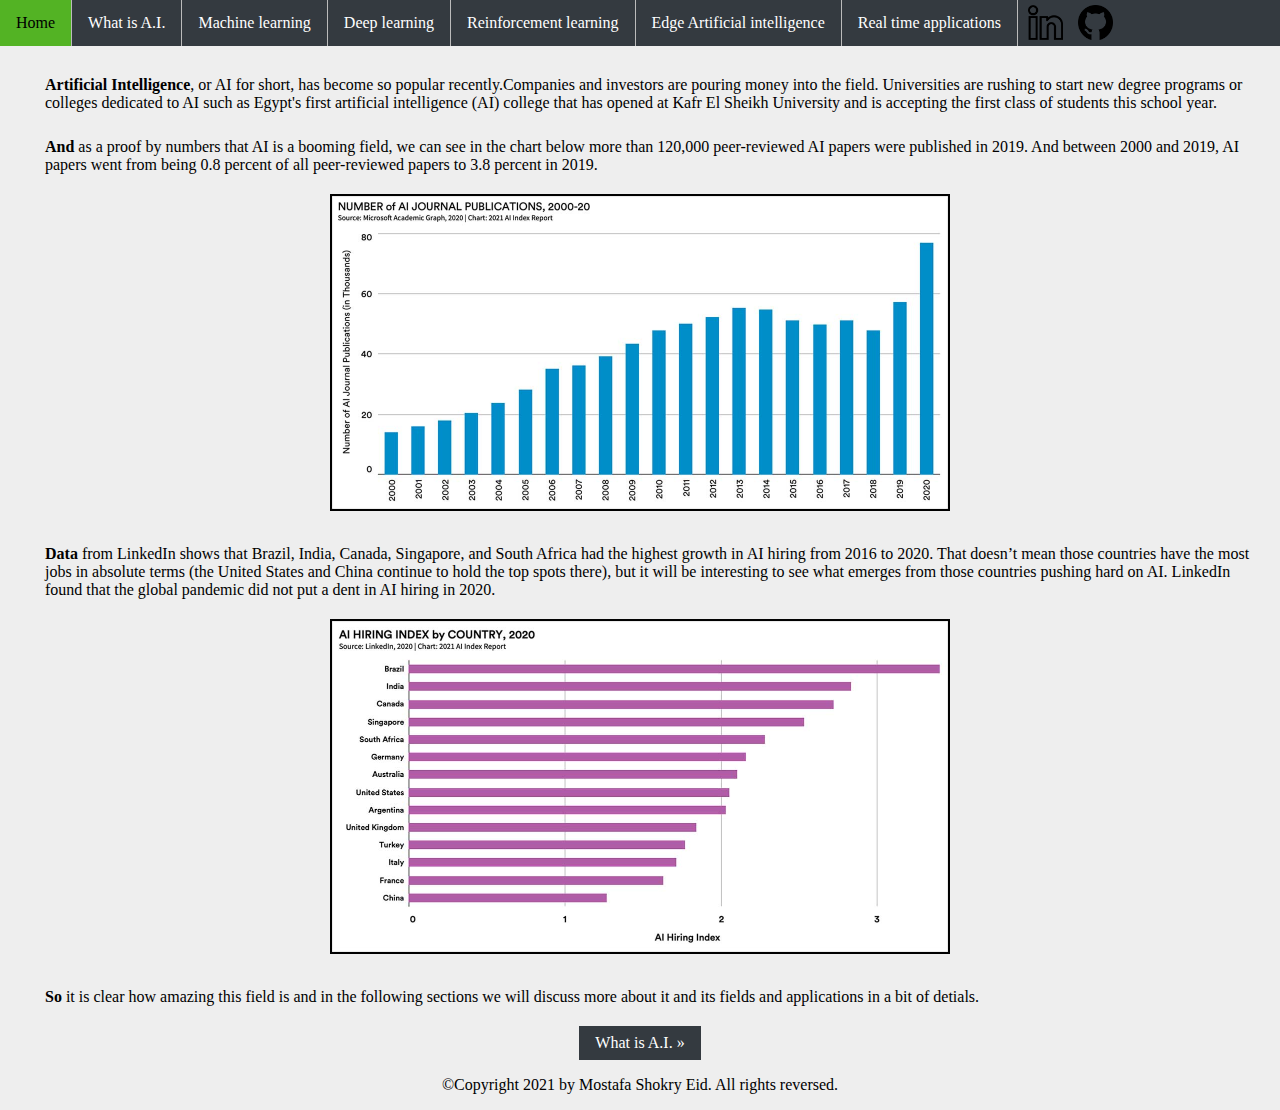
<file: index.html>
<!DOCTYPE html>
<html>
    <head>
        <title>ECE001 Project(Mostafa Shokry)</title>
        <link rel="stylesheet" href="main.css">
    </head>
    <body>
        <nav class="navBar">
            <ul>
                <li><a class = "nav-el active" href="">Home</a></li>
                <li><a class = "nav-el" href="Pages/WhatIsAI.html">What is A.I.</a></li>
                <li><a class = "nav-el" href="Pages/MachineLearning.html">Machine learning</a></li>
                <li><a class = "nav-el" href="Pages/DeepLearning.html">Deep learning</a></li>
                <li><a class = "nav-el" href="Pages/ReinforcementLearning.html">Reinforcement learning</a></li>
                <li><a class = "nav-el" href="Pages/EdgeAI.html">Edge Artificial intelligence</a></li>
                <li><a class = "nav-el" href="Pages/RealTimeApps.html">Real time applications</a></li>
                <li><a target="_blank" href="https://www.linkedin.com/in/mostafa-shokry-eid"><img src="Logos/linkedin.png"></a></li>
                <li><a target="_blank" href="https://github.com/MustafaShokry?tab=repositories"><img src="Logos/github.png"></a></li>
            </ul>
        </nav>
        <main>
           <div class="container">
                <p class="Spec"> 
                    <b>Artificial Intelligence</b>, or AI for short, has become so popular recently.Companies and investors are pouring money into the field. Universities are rushing to start new degree programs or colleges dedicated to AI such as Egypt's first artificial intelligence (AI) college that has opened at Kafr El Sheikh University and is accepting the first class of students this school year.   
                </P> 
                <p class="Spec">  
                    <b>And</b> as a proof by numbers that AI is a booming field, we can see in the chart below more than 120,000 peer-reviewed AI papers were published in 2019. And between 2000 and 2019, AI papers went from being 0.8 percent of all peer-reviewed papers to 3.8 percent in 2019. 
                </p>
            </div>
            <img width="620" src="Images/journalChart.jpeg" >
            <div class="container">
                <p class="Spec">
                    <b>Data</b> from LinkedIn shows that Brazil, India, Canada, Singapore, and South Africa had the highest growth in AI hiring from 2016 to 2020. That doesn’t mean those countries have the most jobs in absolute terms (the United States and China continue to hold the top spots there), but it will be interesting to see what emerges from those countries pushing hard on AI. LinkedIn found that the global pandemic did not put a dent in AI hiring in 2020.
                </p>
            </div>
            <img width="620" src="Images/hiringChart.jpeg" >
            <div class="container">
                <p class="Spec">
                    <b>So</b> it is clear how amazing this field is and in the following sections we will discuss more about it and its fields and applications in a bit of detials.
                </p>
            </div>
            <a class="nav-btns" href="Pages/WhatIsAI.html">What is A.I. &raquo;</a> 
        </main>
        <footer>
            <p>©Copyright 2021 by Mostafa Shokry Eid. All rights reversed.</p>
        </footer>
    </body>
</html>
</file>
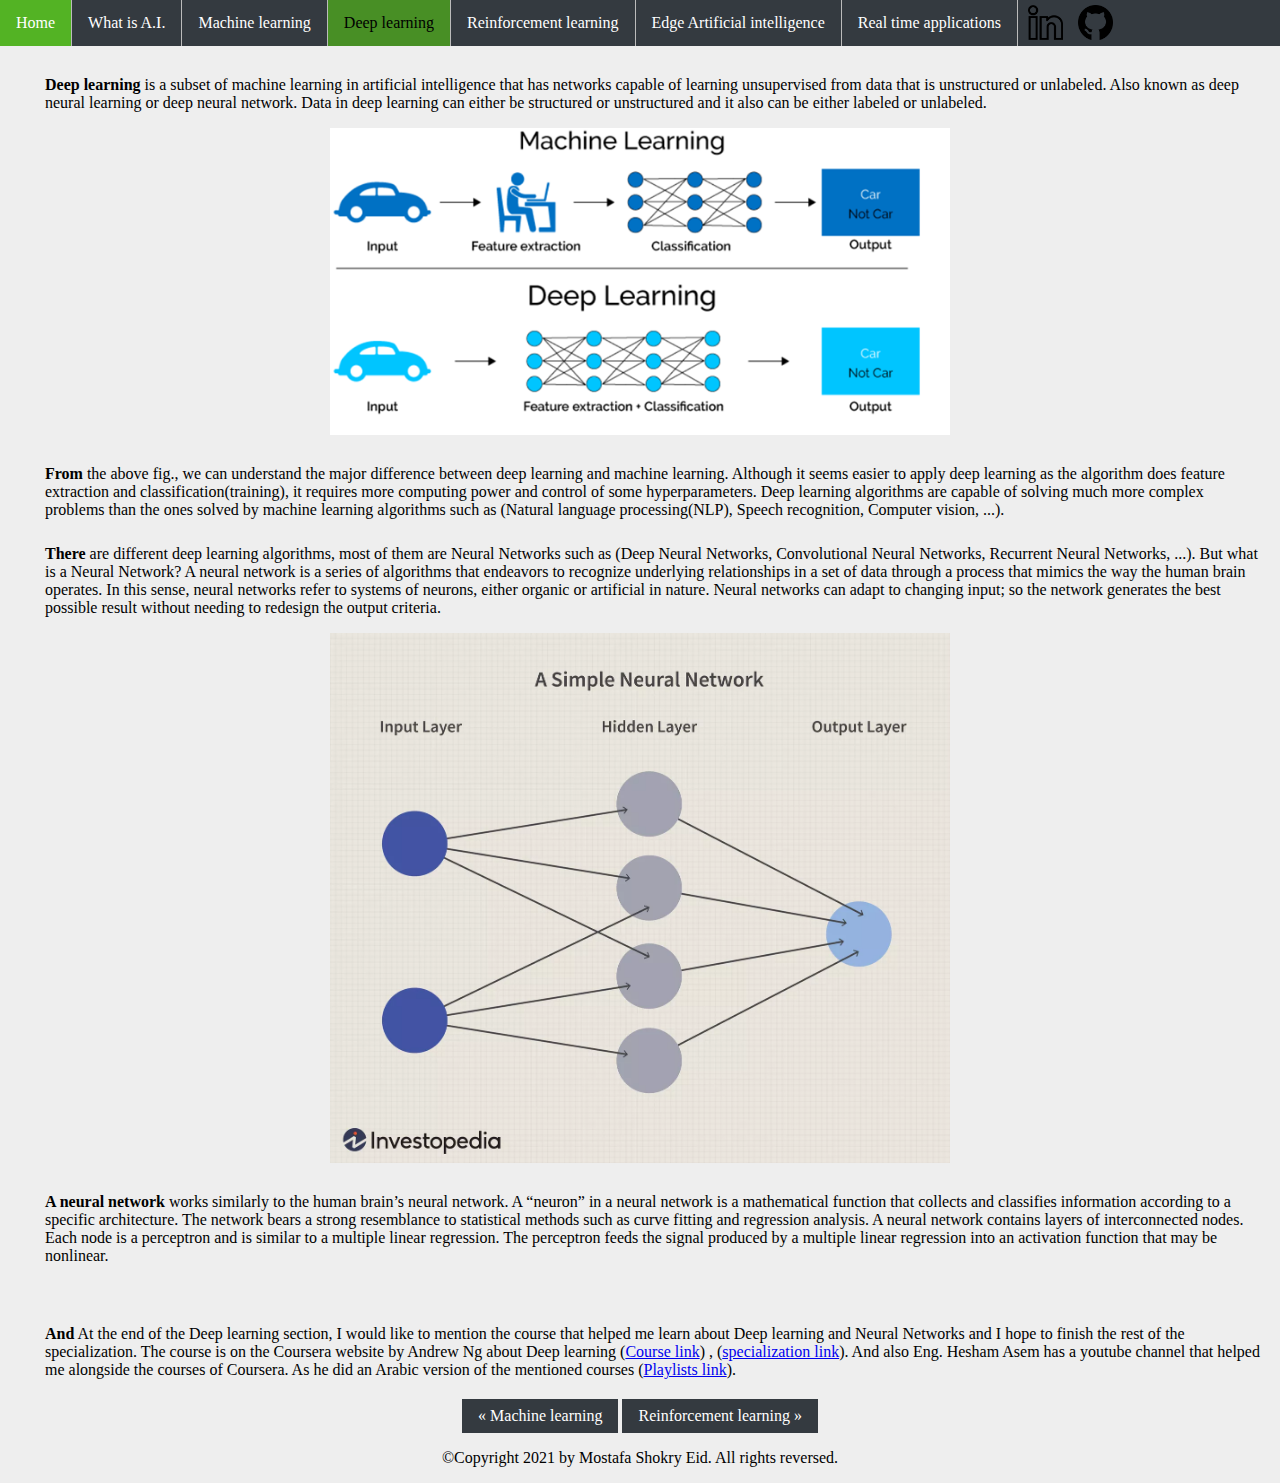
<file: Pages/DeepLearning.html>
<!DOCTYPE html>
<html>
    <head>
        <title>ECE001 Project(Mostafa Shokry)</title>
        <link rel="stylesheet" href="../main.css">
    </head>

    <body>
        <nav class="navBar">
            <ul>
                <li><a class = "nav-el " href="../index.html">Home</a></li>
                <li><a class = "nav-el " href="WhatIsAI.html">What is A.I.</a></li>
                <li><a class = "nav-el " href="MachineLearning.html">Machine learning</a></li>
                <li><a class = "nav-el active" href="">Deep learning</a></li>
                <li><a class = "nav-el" href="ReinforcementLearning.html">Reinforcement learning</a></li>
                <li><a class = "nav-el" href="EdgeAI.html">Edge Artificial intelligence</a></li>
                <li><a class = "nav-el" href="RealTimeApps.html">Real time applications</a></li>
                 <li><a target="_blank" href="https://www.linkedin.com/in/mostafa-shokry-eid"><img src="../Logos/linkedin.png"></a></li>
                <li><a target="_blank" href="https://github.com/MustafaShokry?tab=repositories"><img src="../Logos/github.png"></a></li>
            </ul>
        </nav>
        <main>
            <div class="container">
                <p class="Spec">
                    <b>Deep learning</b> is a subset of machine learning in artificial intelligence that has networks capable of learning unsupervised from data that is unstructured or unlabeled. Also known as deep neural learning or deep neural network.
                    Data in deep learning can either be structured or unstructured and it also can be either labeled or unlabeled.
                </p>
                <img width="620" src="../Images/MachineLearningClear.png" >
                <p class="Spec">
                    <b>From</b> the above fig., we can understand the major difference between deep learning and machine learning. Although it seems easier to apply deep learning as the algorithm does feature extraction and classification(training), it requires more computing power and control of some hyperparameters. Deep learning algorithms are capable of solving much more complex problems than the ones solved by machine learning algorithms such as (Natural language processing(NLP), Speech recognition, Computer vision, ...). 
                </P>
                <p class="Spec">
                    <b>There</b> are different deep learning algorithms, most of them are Neural Networks such as (Deep Neural Networks, Convolutional Neural Networks, Recurrent Neural Networks, ...).
                    But what is a Neural Network? A neural network is a series of algorithms that endeavors to recognize underlying relationships in a set of data through a process that mimics the way the human brain operates. In this sense, neural networks refer to systems of neurons, either organic or artificial in nature. Neural networks can adapt to changing input; so the network generates the best possible result without needing to redesign the output criteria.

                </p>
                <img width="620" src="../Images/NN.webp">
                <p class="Spec">
                    <b>A neural network</b> works similarly to the human brain’s neural network. A “neuron” in a neural network is a mathematical function that collects and classifies information according to a specific architecture. The network bears a strong resemblance to statistical methods such as curve fitting and regression analysis. 
                    A neural network contains layers of interconnected nodes. Each node is a perceptron and is similar to a multiple linear regression. The perceptron feeds the signal produced by a multiple linear regression into an activation function that may be nonlinear. 
                </P>
                <br>
                <p class="Spec">
                    <b>And</b> At the end of the Deep learning section, I would like to mention the course that helped me learn about Deep learning and Neural Networks and I hope to finish the rest of the specialization. The course is on the Coursera website by Andrew Ng about Deep learning
                    (<a target="_blank" href="https://www.coursera.org/learn/neural-networks-deep-learning" >Course link</a>) , (<a target="_blank" href="https://www.coursera.org/specializations/deep-learning" >specialization link</a>). 
                    And also Eng. Hesham Asem has a youtube channel that helped me alongside the courses of Coursera. As he did an Arabic version of the mentioned courses (<a target="_blank" href="https://www.youtube.com/c/HeshamAsem/playlists" >Playlists link</a>).
                </p>
            </div>
            <a href="MachineLearning.html" class="nav-btns">&laquo; Machine learning</a>
            <a href="ReinforcementLearning.html" class="nav-btns">Reinforcement learning &raquo;</a>   
        </main>
        <footer>
            <p>©Copyright 2021 by Mostafa Shokry Eid. All rights reversed.</p>
        </footer>
    </body>
</html>
</file>
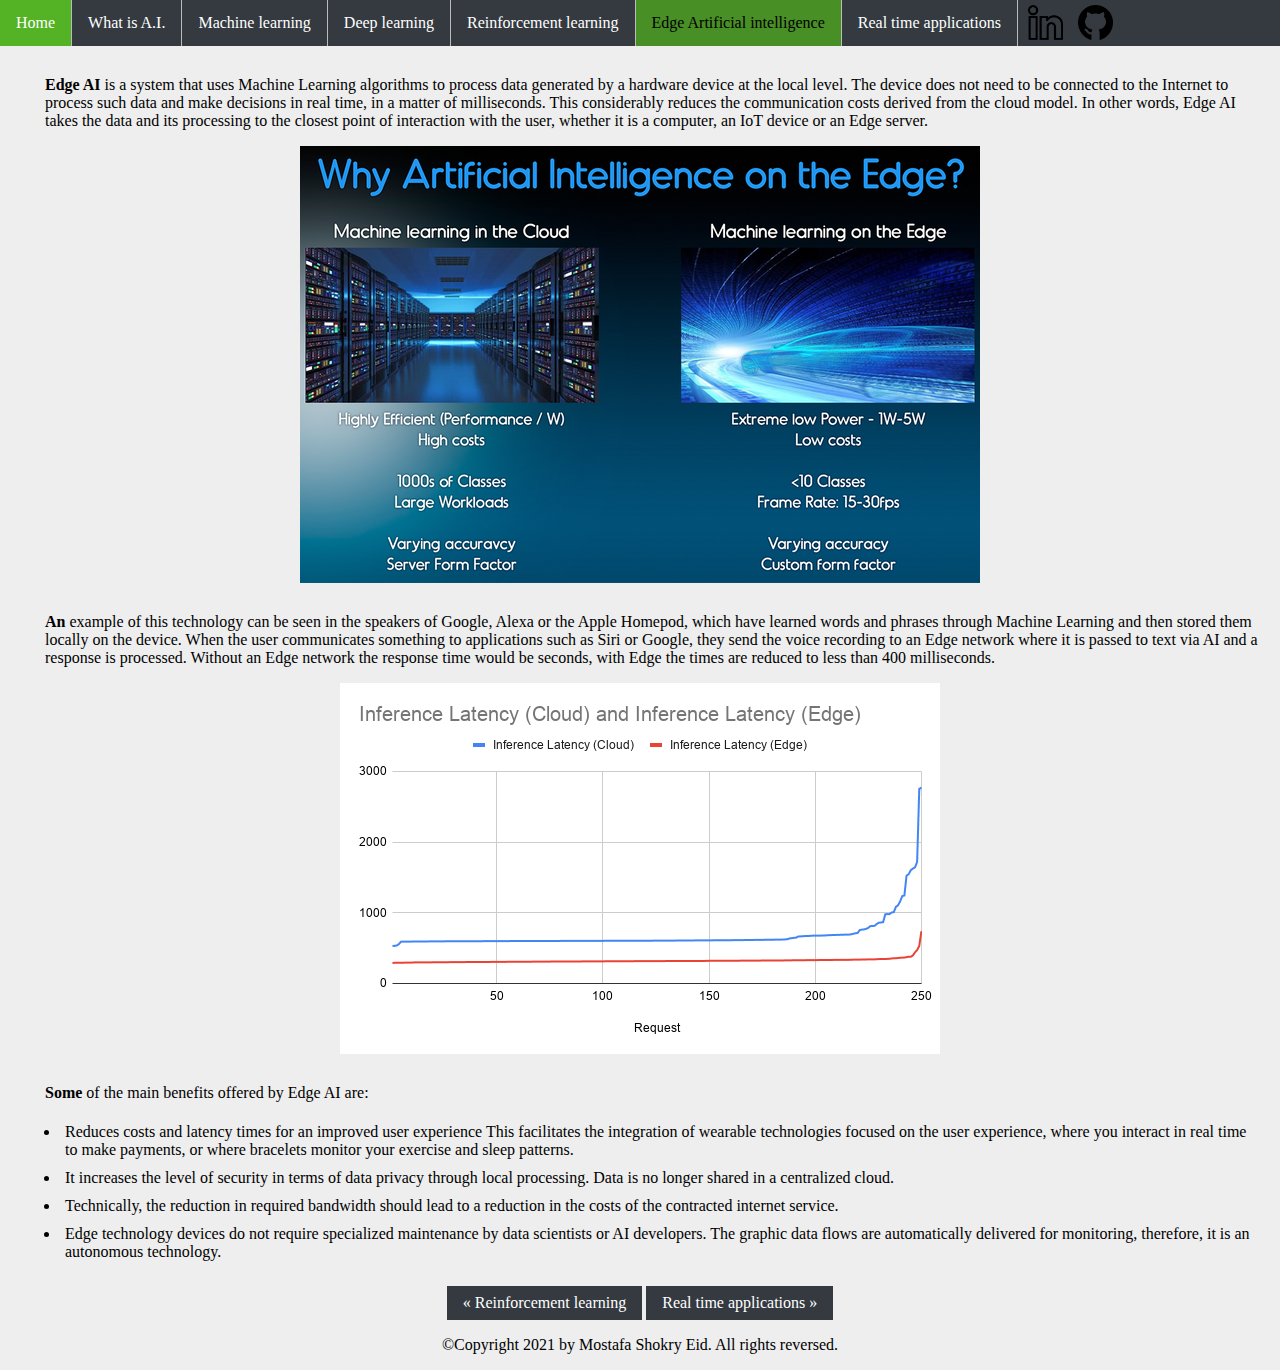
<file: Pages/EdgeAI.html>
<!DOCTYPE html>
<html>
    <head>
        <title>ECE001 Project(Mostafa Shokry)</title>
        <link rel="stylesheet" href="../main.css">
    </head>

    <body>
        <nav class="navBar">
            <ul>
                <li><a class = "nav-el " href="../index.html">Home</a></li>
                <li><a class = "nav-el " href="WhatIsAI.html">What is A.I.</a></li>
                <li><a class = "nav-el " href="MachineLearning.html">Machine learning</a></li>
                <li><a class = "nav-el" href="DeepLearning.html">Deep learning</a></li>
                <li><a class = "nav-el " href="ReinforcementLearning.html">Reinforcement learning</a></li>
                <li><a class = "nav-el active" href="">Edge Artificial intelligence</a></li>
                <li><a class = "nav-el" href="RealTimeApps.html">Real time applications</a></li>
                 <li><a target="_blank" href="https://www.linkedin.com/in/mostafa-shokry-eid"><img src="../Logos/linkedin.png"></a></li>
                <li><a target="_blank" href="https://github.com/MustafaShokry?tab=repositories"><img src="../Logos/github.png"></a></li>
            </ul>
        </nav>
        <main>
            <div class="container">
                <p class="Spec">
                    <b>Edge AI</b> is a system that uses Machine Learning algorithms to process data generated by a hardware device at the local level. The device does not need to be connected to the Internet to process such data and make decisions in real time, in a matter of milliseconds. This considerably reduces the communication costs derived from the cloud model. In other words, Edge AI takes the data and its processing to the closest point of interaction with the user, whether it is a computer, an IoT device or an Edge server.
                </p>
                <img src="../Images/EdgeAI1.png"/>
                <p class="Spec">
                   <b>An</b> example of this technology can be seen in the speakers of Google, Alexa or the Apple Homepod, which have learned words and phrases through Machine Learning and then stored them locally on the device. When the user communicates something to applications such as Siri or Google, they send the voice recording to an Edge network where it is passed to text via AI and a response is processed. Without an Edge network the response time would be seconds, with Edge the times are reduced to less than 400 milliseconds.
                </p>
                <img src="../Images/latencyGraph.png"/>
                <p class="Spec">
                    <b>Some</b> of the main benefits offered by Edge AI are:
                </p>
                <ul>
                    <li>Reduces costs and latency times for an improved user experience This facilitates the integration of wearable technologies focused on the user experience, where you interact in real time to make payments, or where bracelets monitor your exercise and sleep patterns.</li>
                    <li>It increases the level of security in terms of data privacy through local processing. Data is no longer shared in a centralized cloud.</li>
                    <li>Technically, the reduction in required bandwidth should lead to a reduction in the costs of the contracted internet service.</li>
                    <li>Edge technology devices do not require specialized maintenance by data scientists or AI developers. The graphic data flows are automatically delivered for monitoring, therefore, it is an autonomous technology.</li>
                </ul>
            </div>
            <a href="ReinforcementLearning.html" class="nav-btns">&laquo; Reinforcement learning</a>
            <a href="RealTimeApps.html" class="nav-btns">Real time applications &raquo;</a>   
        </main>
        <footer>
            <p>©Copyright 2021 by Mostafa Shokry Eid. All rights reversed.</p>
        </footer>
    </body>
</html>
</file>
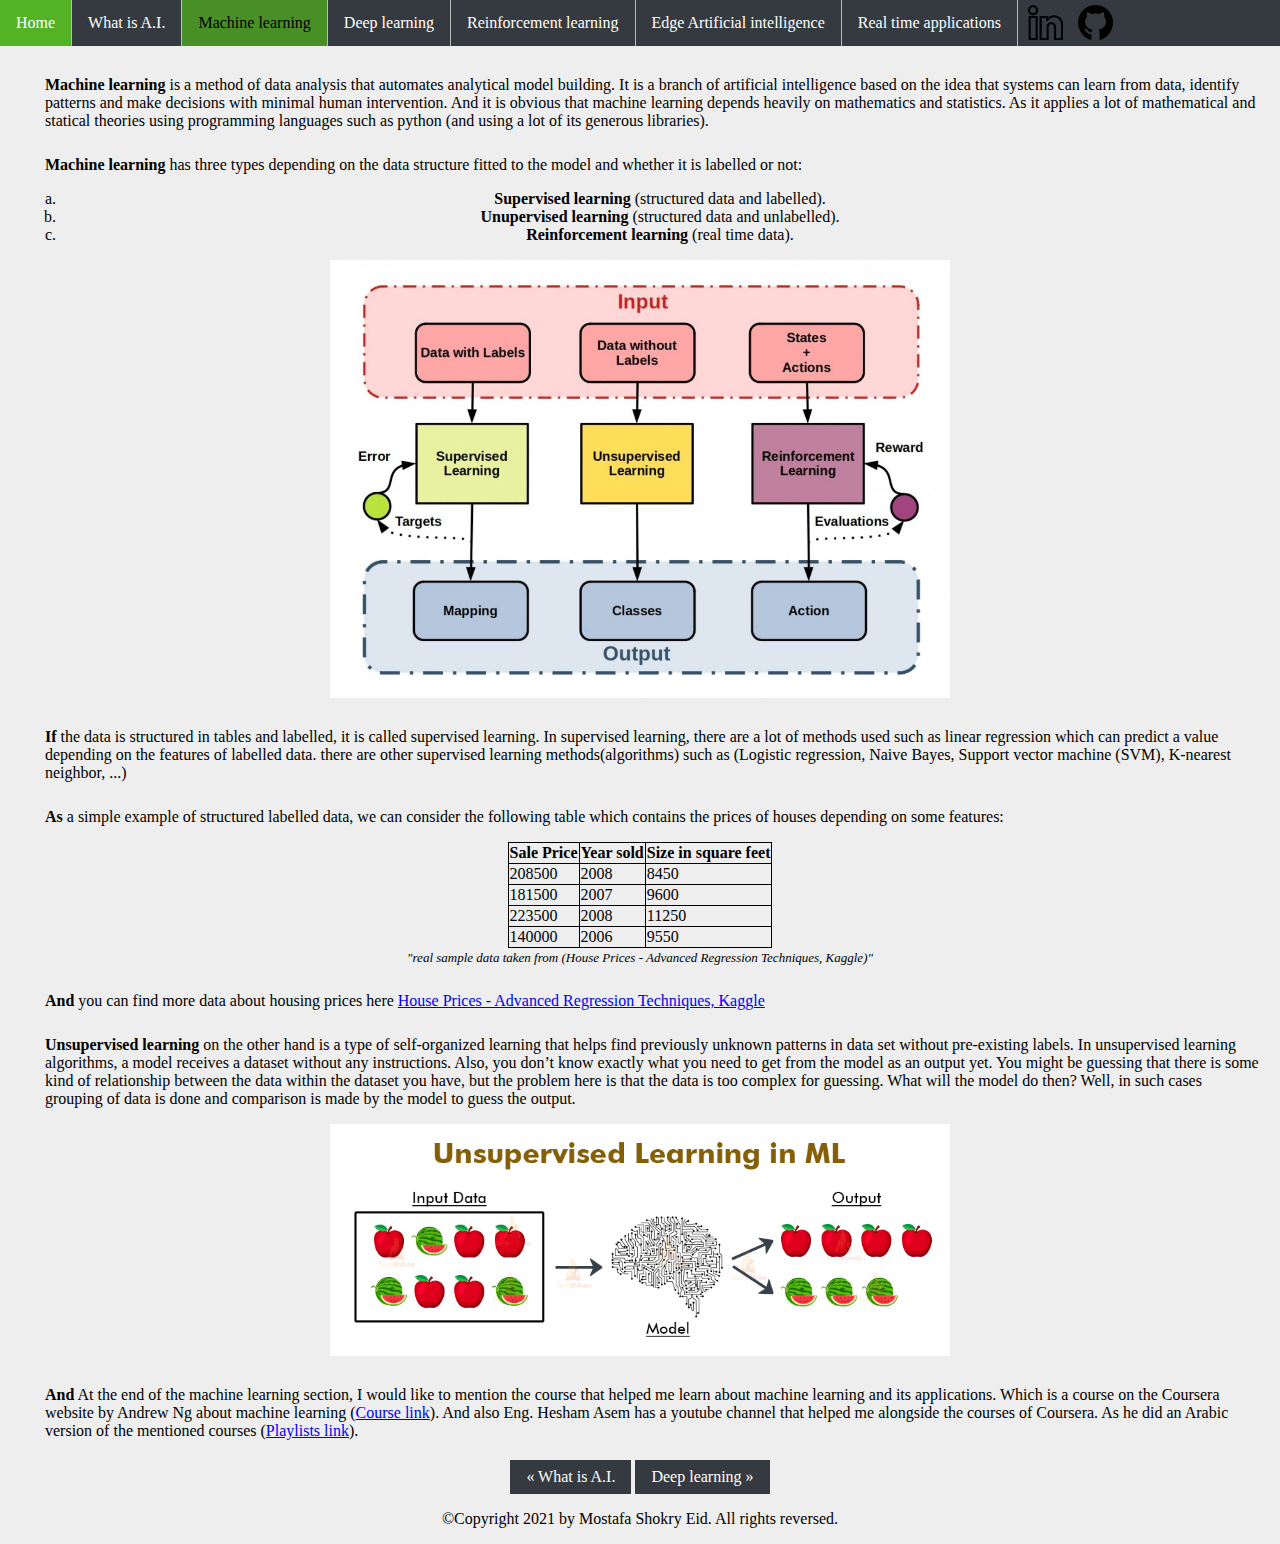
<file: Pages/MachineLearning.html>
<!DOCTYPE html>
<html>
    <head>
        <title>ECE001 Project(Mostafa Shokry)</title>
        <link rel="stylesheet" href="../main.css">
    </head>

    <body>
        <nav class="navBar">
            <ul>
                <li><a class = "nav-el " href="../index.html">Home</a></li>
                <li><a class = "nav-el " href="WhatIsAI.html">What is A.I.</a></li>
                <li><a class = "nav-el active" href="">Machine learning</a></li>
                <li><a class = "nav-el" href="DeepLearning.html">Deep learning</a></li>
                <li><a class = "nav-el" href="ReinforcementLearning.html">Reinforcement learning</a></li>
                <li><a class = "nav-el" href="EdgeAI.html">Edge Artificial intelligence</a></li>
                <li><a class = "nav-el" href="RealTimeApps.html">Real time applications</a></li>
                 <li><a target="_blank" href="https://www.linkedin.com/in/mostafa-shokry-eid"><img src="../Logos/linkedin.png"></a></li>
                <li><a target="_blank" href="https://github.com/MustafaShokry?tab=repositories"><img src="../Logos/github.png"></a></li>
            </ul>
        </nav>
        <main>
            <div class="container">
                <p class="Spec">
                    <b>Machine learning</b> is a method of data analysis that automates analytical model building. It is a branch of artificial intelligence based on the idea that systems can learn from data, identify patterns and make decisions with minimal human intervention. And it is obvious that 
                    machine learning depends heavily on mathematics and statistics. As it applies a lot of mathematical and statical theories using programming languages such as python (and using a lot of its generous libraries). 
                </p>
                <p class="Spec">
                    <b>Machine learning</b> has three types depending on the data structure fitted to the model and whether it is labelled or not: 
                </p>
                <ol type="a">
                    <li><b>Supervised learning </b>(structured data and labelled).</li>
                    <li><b>Unupervised learning </b>(structured data and unlabelled).</li>
                    <li><b>Reinforcement learning </b>(real time data).</li>
                </ol>
                <img width="620" src="../Images/SupervsUnsupervsRe.jpeg" >
                <p class="Spec"> 
                    <b>If</b> the data is structured in tables and labelled, it is called supervised learning. In supervised learning, there are a lot of methods used such as linear regression which can predict a  value depending on the features of labelled data. there are other supervised learning methods(algorithms) such as (Logistic regression, Naive Bayes, Support vector machine (SVM), K-nearest neighbor, ...)
                </p>
                <p class="Spec">
                    <b>As</b> a simple example of structured labelled data, we can consider the following table which contains the prices of houses depending on some features:
                </p>
                <center>
                    <table>
                        <tr>
                            <th>Sale Price</th>
                            <th>Year sold</th>
                            <th>Size in square feet</th>
                        </tr>
                        <tr>
                            <td>208500</td>
                            <td>2008</td>
                            <td>8450</td>
                        </tr>
                        <tr>
                            <td>181500</td>
                            <td>2007</td>
                            <td>9600</td>
                        </tr>
                        <tr>
                            <td>223500</td>
                            <td>2008</td>
                            <td>11250</td>
                        </tr>
                        <tr>
                            <td>140000</td>
                            <td>2006</td>
                            <td>9550</td>
                        </tr>
                    </table>
                    <span><i>"real sample data taken from (House Prices - Advanced Regression Techniques, Kaggle)"</i> </span>
                </center>
                <p class="Spec">
                    <b>And</b> you can find more data about housing prices here  <a target="_blank" href="https://www.kaggle.com/c/house-prices-advanced-regression-techniques/data">House Prices - Advanced Regression Techniques, Kaggle</a>
                </p>
                <p class="Spec">
                    <b>Unsupervised learning</b> on the other hand is a type of self-organized learning that helps find previously unknown patterns in data set without pre-existing labels.
                    In unsupervised learning algorithms, a model receives a dataset without any instructions. Also, you don’t know exactly what you need to get from the model as an output yet. You might be guessing that there is some kind of relationship between the data within the dataset you have, but the problem here is that the data is too complex for guessing. What will the model do then? Well, in such cases grouping of data is done and comparison is made by the model to guess the output.
                    
                </p>
                <img width="620" src="../Images/Unsupervised-Learning-in-ML-1.jpg" >
                <p class="Spec">
                    <b>And</b> At the end of the machine learning section, I would like to mention the course that helped me learn about machine learning and its applications. Which is a course on the Coursera website by Andrew Ng about machine learning
                    (<a target="_blank" href="https://www.coursera.org/learn/machine-learning" >Course link</a>). 
                    And also Eng. Hesham Asem has a youtube channel that helped me alongside the courses of Coursera. As he did an Arabic version of the mentioned courses (<a target="_blank" href="https://www.youtube.com/c/HeshamAsem/playlists" >Playlists link</a>).
                </p>
            </div>
            <a href="WhatIsAI.html" class="nav-btns">&laquo; What is A.I.</a>
            <a href="DeepLearning.html" class="nav-btns">Deep learning &raquo;</a>   
        </main>
        <footer>
            <p>©Copyright 2021 by Mostafa Shokry Eid. All rights reversed.</p>
        </footer>
    </body>
</html>
</file>
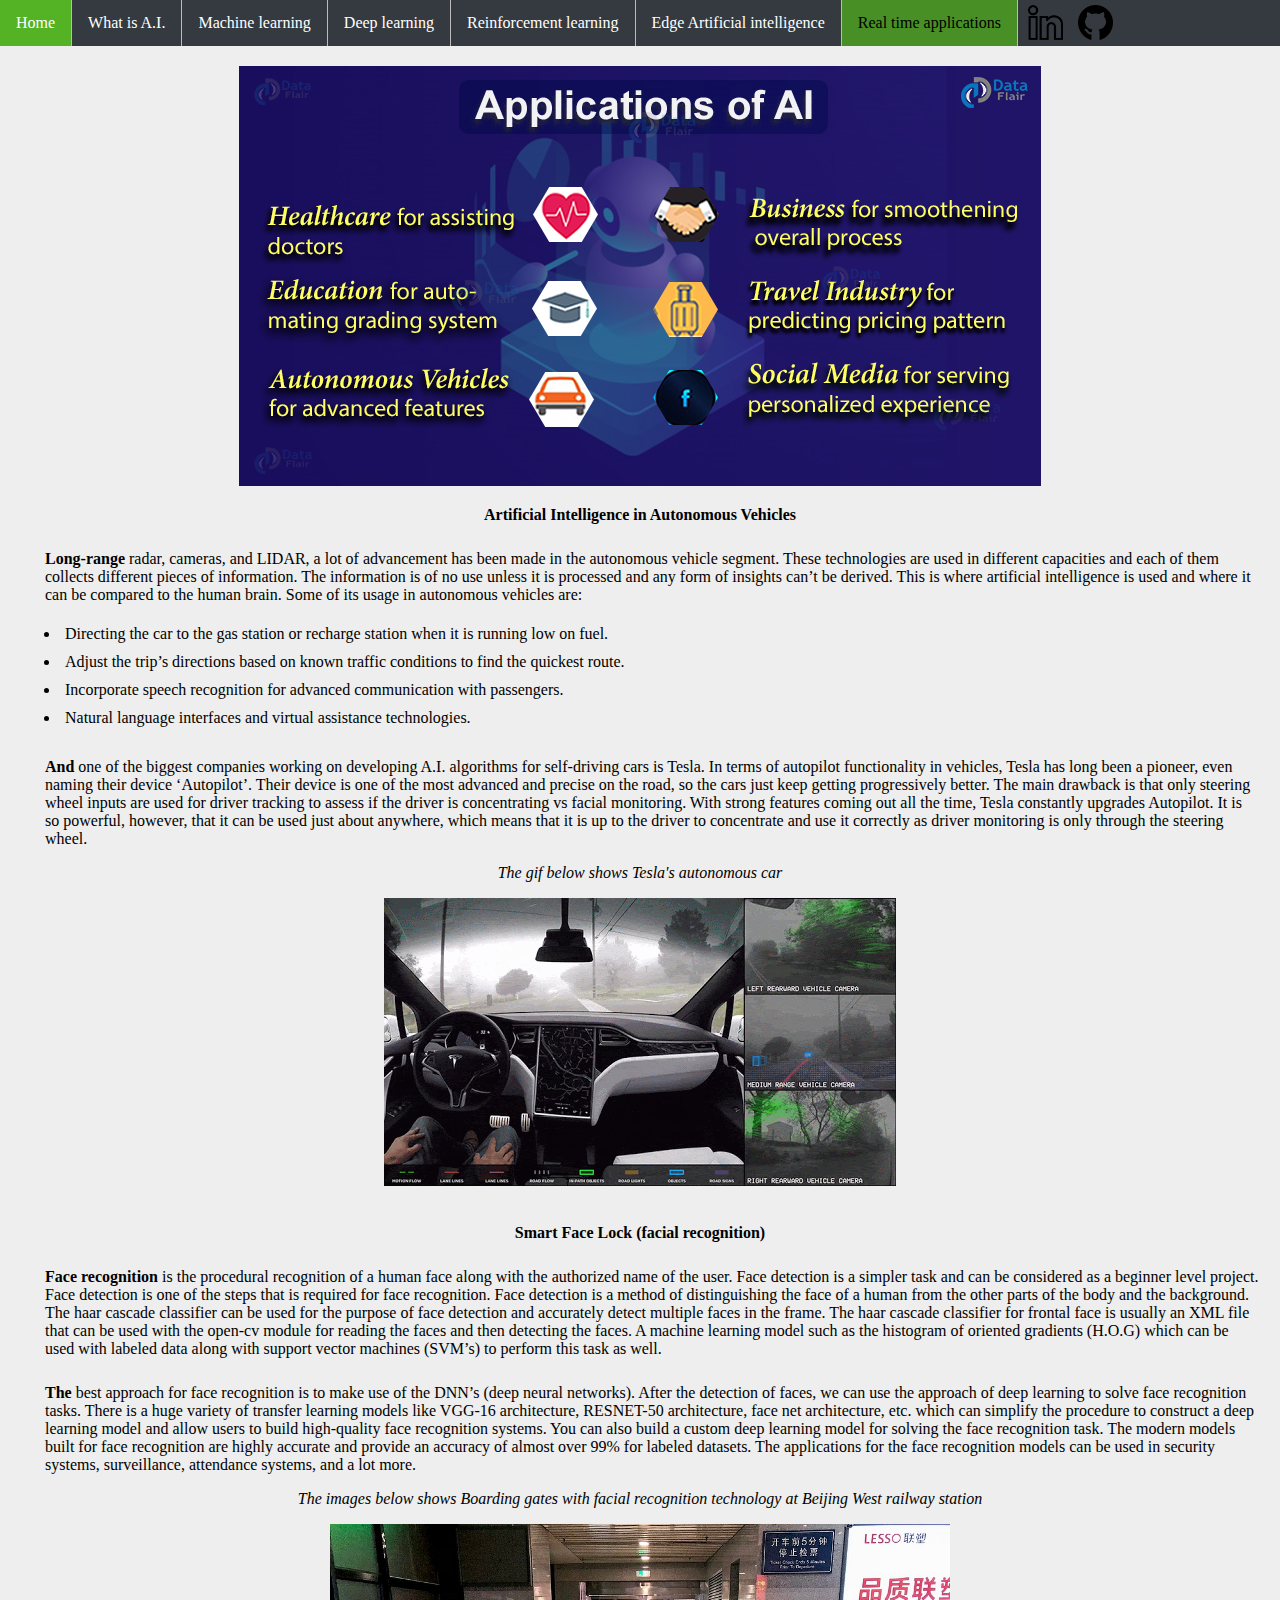
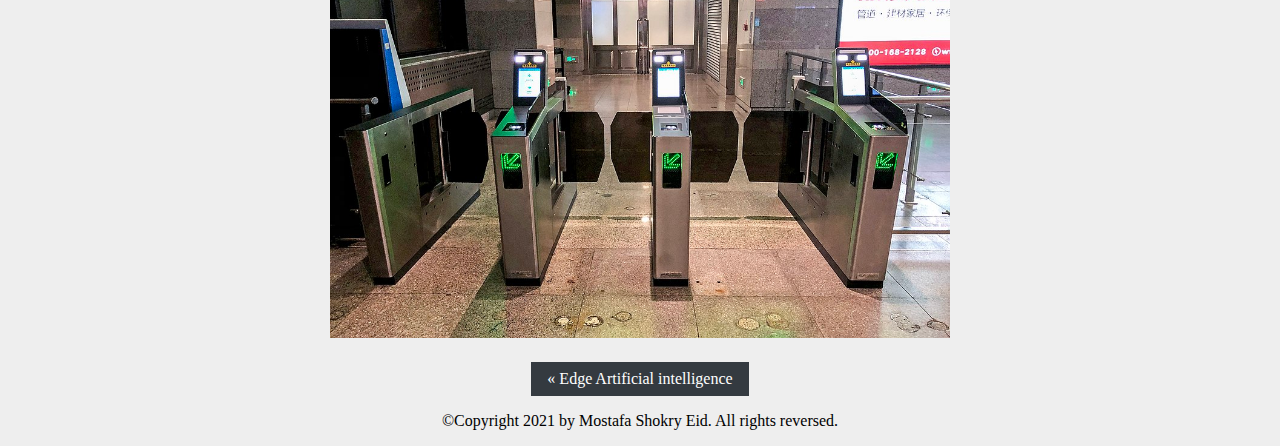
<file: Pages/RealTimeApps.html>
<!DOCTYPE html>
<html>
    <head>
        <title>ECE001 Project(Mostafa Shokry)</title>
        <link rel="stylesheet" href="../main.css">
    </head>

    <body>
        <nav class="navBar">
            <ul>
                <li><a class = "nav-el " href="../index.html">Home</a></li>
                <li><a class = "nav-el " href="WhatIsAI.html">What is A.I.</a></li>
                <li><a class = "nav-el " href="MachineLearning.html">Machine learning</a></li>
                <li><a class = "nav-el" href="DeepLearning.html">Deep learning</a></li>
                <li><a class = "nav-el " href="ReinforcementLearning.html">Reinforcement learning</a></li>
                <li><a class = "nav-el " href="EdgeAI.html">Edge Artificial intelligence</a></li>
                <li><a class = "nav-el active" href="">Real time applications</a></li>
                 <li><a target="_blank" href="https://www.linkedin.com/in/mostafa-shokry-eid"><img src="../Logos/linkedin.png"></a></li>
                <li><a target="_blank" href="https://github.com/MustafaShokry?tab=repositories"><img src="../Logos/github.png"></a></li>
            </ul>
        </nav>
        <main>
            <div class="container">
                 <img src="../Images/AppsAI.jpg"/>
                <p>
                    <b>Artificial Intelligence in Autonomous Vehicles</b>
                </p>
                <p class="Spec">
                    <b>Long-range</b> radar, cameras, and LIDAR, a lot of advancement has been made in the autonomous vehicle segment. These technologies are used in different capacities and each of them collects different pieces of information.
                    The information is of no use unless it is processed and any form of insights can’t be derived.
                    This is where artificial intelligence is used and where it can be compared to the human brain. Some of its usage in autonomous vehicles are:
                </p>
                <ul>
                    <li>Directing the car to the gas station or recharge station when it is running low on fuel.</li>
                    <li>Adjust the trip’s directions based on known traffic conditions to find the quickest route.</li>
                    <li>Incorporate speech recognition for advanced communication with passengers.</li>
                    <li>Natural language interfaces and virtual assistance technologies.</li>
                </ul>
               <p class="Spec">
                    <b>And</b> one of the biggest companies working on developing  A.I. algorithms for self-driving cars is Tesla.
                    In terms of autopilot functionality in vehicles, Tesla has long been a pioneer, even naming their device ‘Autopilot’. Their device is one of the most advanced and precise on the road, so the cars just keep getting progressively better. The main drawback is that only steering wheel inputs are used for driver tracking to assess if the driver is concentrating vs facial monitoring.
                    With strong features coming out all the time, Tesla constantly upgrades Autopilot. It is so powerful, however, that it can be used just about anywhere, which means that it is up to the driver to concentrate and use it correctly as driver monitoring is only through the steering wheel.
               </p>
               <p><i>The gif below shows Tesla's autonomous car </i></p>
               <img src="../Images/AutoCar.gif"/>
               <br/><br/>
               <p><b>Smart Face Lock (facial recognition)</b></p>
               <p class="Spec">
                    <b>Face recognition</b> is the procedural recognition of a human face along with the authorized name of the user. Face detection is a simpler task and can be considered as a beginner level project. Face detection is one of the steps that is required for face recognition. Face detection is a method of distinguishing the face of a human from the other parts of the body and the background.
                    The haar cascade classifier can be used for the purpose of face detection and accurately detect multiple faces in the frame. The haar cascade classifier for frontal face is usually an XML file that can be used with the open-cv module for reading the faces and then detecting the faces. A machine learning model such as the histogram of oriented gradients (H.O.G) which can be used with labeled data along with support vector machines (SVM’s) to perform this task as well.
               </p>
               <p class="Spec">
                    <b>The</b> best approach for face recognition is to make use of the DNN’s (deep neural networks). After the detection of faces, we can use the approach of deep learning to solve face recognition tasks. There is a huge variety of transfer learning models like VGG-16 architecture, RESNET-50 architecture, face net architecture, etc. which can simplify the procedure to construct a deep learning model and allow users to build high-quality face recognition systems.
                    You can also build a custom deep learning model for solving the face recognition task. The modern models built for face recognition are highly accurate and provide an accuracy of almost over 99% for labeled datasets. The applications for the face recognition models can be used in security systems, surveillance, attendance systems, and a lot more.
               </P>
               <p>
                    <i>
                        The images below shows Boarding gates with facial recognition technology at Beijing West railway station
                    </i>
               </p>
               <img width="620px" src="../Images/SmatrLockApp1.jpg"/>
            </div>
            <a href="EdgeAI.html" class="nav-btns">&laquo; Edge Artificial intelligence</a>
        </main>
        <footer>
            <p>©Copyright 2021 by Mostafa Shokry Eid. All rights reversed.</p>
        </footer>
    </body>
</html>
</file>
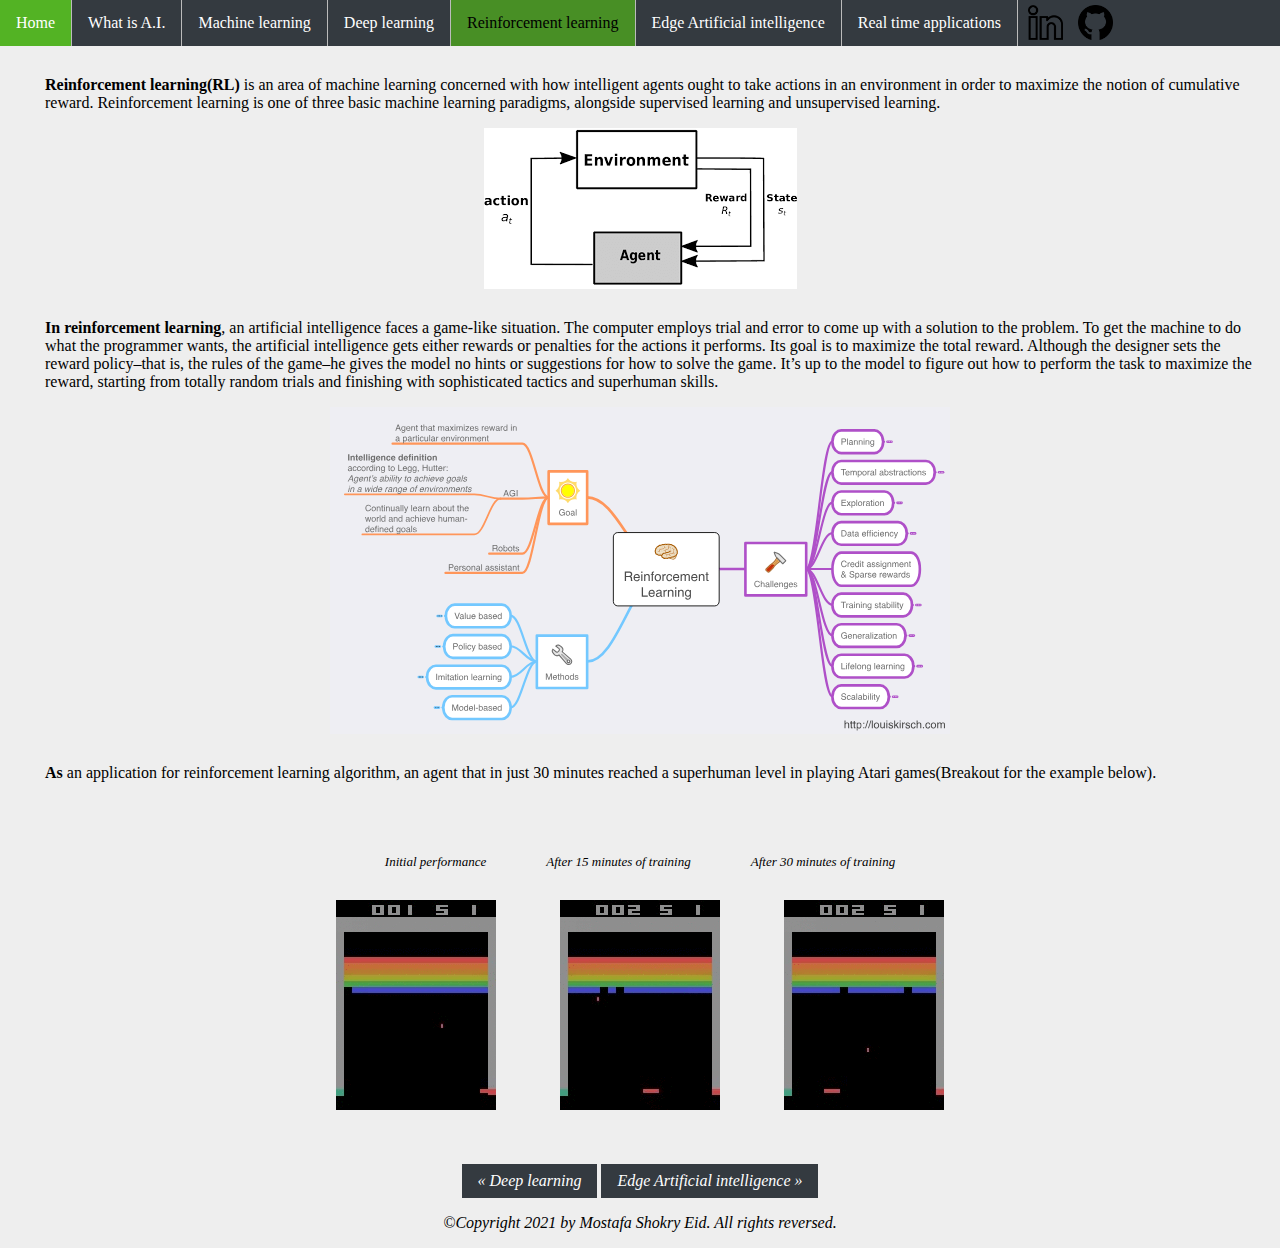
<file: Pages/ReinforcementLearning.html>
<!DOCTYPE html>
<html>
    <head>
        <title>ECE001 Project(Mostafa Shokry)</title>
        <link rel="stylesheet" href="../main.css">
    </head>

    <body>
        <nav class="navBar">
            <ul>
                <li><a class = "nav-el " href="../index.html">Home</a></li>
                <li><a class = "nav-el " href="WhatIsAI.html">What is A.I.</a></li>
                <li><a class = "nav-el " href="MachineLearning.html">Machine learning</a></li>
                <li><a class = "nav-el" href="DeepLearning.html">Deep learning</a></li>
                <li><a class = "nav-el active" href="">Reinforcement learning</a></li>
                <li><a class = "nav-el" href="EdgeAI.html">Edge Artificial intelligence</a></li>
                <li><a class = "nav-el" href="RealTimeApps.html">Real time applications</a></li>
                 <li><a target="_blank" href="https://www.linkedin.com/in/mostafa-shokry-eid"><img src="../Logos/linkedin.png"></a></li>
                <li><a target="_blank" href="https://github.com/MustafaShokry?tab=repositories"><img src="../Logos/github.png"></a></li>
            </ul>
        </nav>
        <main>
            <div class="container">
                <p class="Spec">
                    <b>Reinforcement learning(RL)</b> is an area of machine learning concerned with how intelligent agents ought to take actions in an environment in order to maximize the notion of cumulative reward. Reinforcement learning is one of three basic machine learning paradigms, alongside supervised learning and unsupervised learning.
                </p>
                <img src="../Images/Re1.png"/>
                <p class="Spec">
                    <b>In reinforcement learning</b>, an artificial intelligence faces a game-like situation. The computer employs trial and error to come up with a solution to the problem. To get the machine to do what the programmer wants, the artificial intelligence gets either rewards or penalties for the actions it performs. Its goal is to maximize the total reward.
                    Although the designer sets the reward policy–that is, the rules of the game–he gives the model no hints or suggestions for how to solve the game. It’s up to the model to figure out how to perform the task to maximize the reward, starting from totally random trials and finishing with sophisticated tactics and superhuman skills. 
                </p>
                <img width="620px" src="../Images/Re2.svg"/>
                <p class="Spec"><b>As</b> an application for reinforcement learning algorithm, an agent that in just 30 minutes reached a superhuman level in playing Atari games(Breakout for the example below).</p>
                <div>
                    <br>
                    <br><br>
                    <i><p class="Temp">Initial performance</p><p class="Temp">After 15 minutes of training</p><p class="Temp">After 30 minutes of training</p><i>
                    <br>
                    <img src="../Images/ReApp1.gif"/>
                    <img src="../Images/ReApp2.gif"/>
                    <img src="../Images/ReApp3.gif"/>
                </div>
            </div>
            <a href="DeepLearning.html" class="nav-btns">&laquo; Deep learning</a>
            <a href="EdgeAI.html" class="nav-btns">Edge Artificial intelligence &raquo;</a>   
        </main>
        <footer>
            <p>©Copyright 2021 by Mostafa Shokry Eid. All rights reversed.</p>
        </footer>
    </body>
</html>
</file>
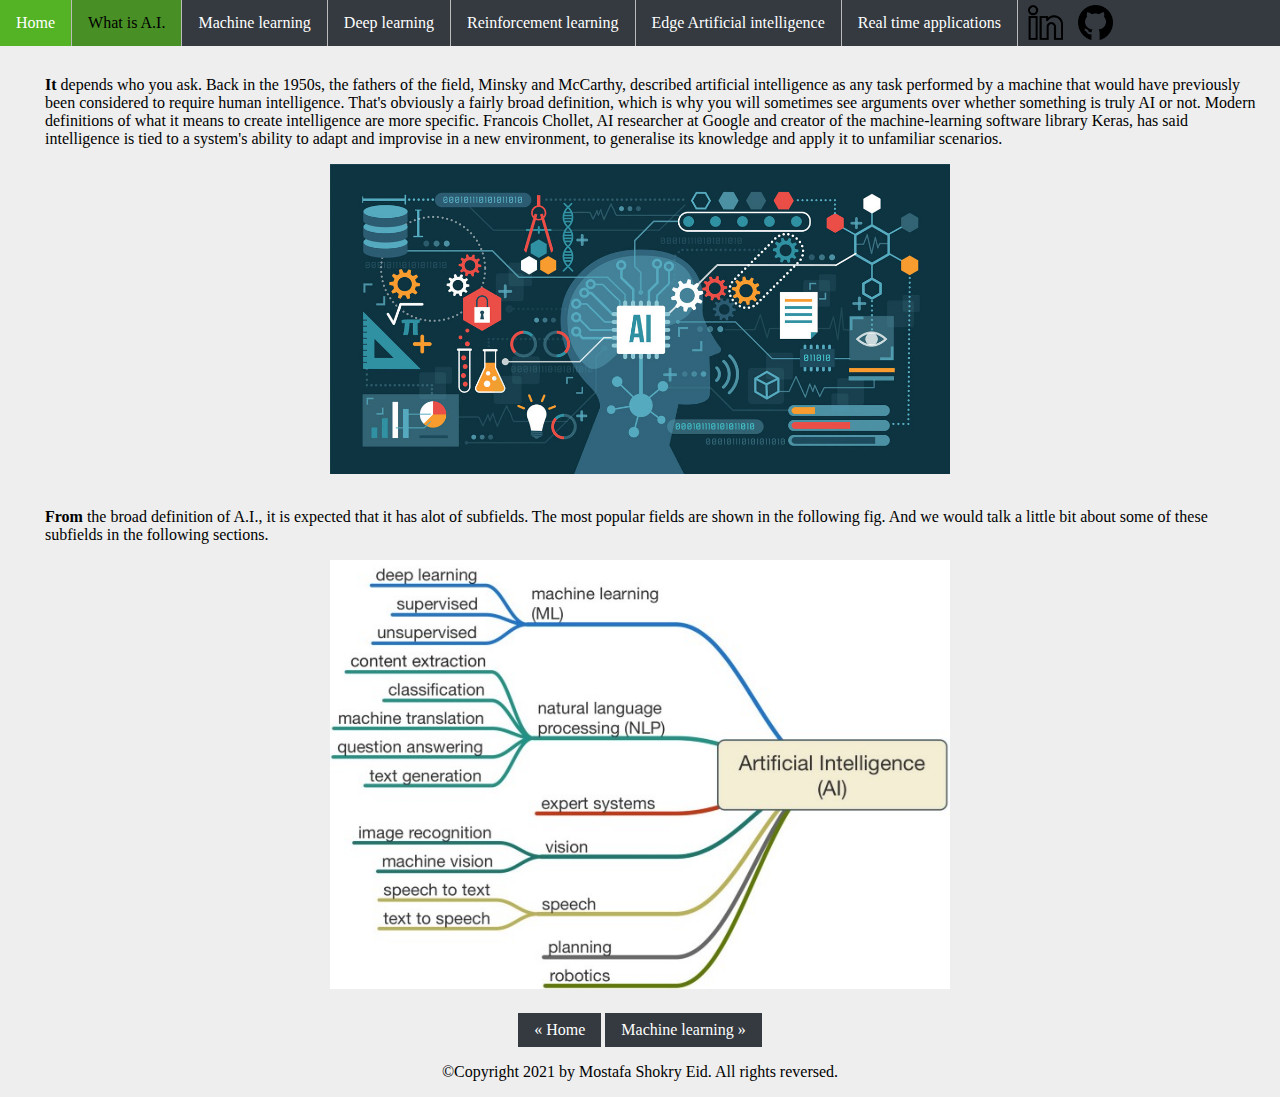
<file: Pages/WhatIsAI.html>
<!DOCTYPE html>
<html>
    <head>
        <title>ECE001 Project(Mostafa Shokry)</title>
        <link rel="stylesheet" href="../main.css">
    </head>

    <body>
        <nav class="navBar">
            <ul>
                <li><a class = "nav-el " href="../index.html">Home</a></li>
                <li><a class = "nav-el active" href="">What is A.I.</a></li>
                <li><a class = "nav-el" href="MachineLearning.html">Machine learning</a></li>
                <li><a class = "nav-el" href="DeepLearning.html">Deep learning</a></li>
                <li><a class = "nav-el" href="ReinforcementLearning.html">Reinforcement learning</a></li>
                <li><a class = "nav-el" href="EdgeAI.html">Edge Artificial intelligence</a></li>
                <li><a class = "nav-el" href="RealTimeApps.html">Real time applications</a></li>
                <li><a target="_blank" href="https://www.linkedin.com/in/mostafa-shokry-eid"><img src="../Logos/linkedin.png"></a></li>
                <li><a target="_blank" href="https://github.com/MustafaShokry?tab=repositories"><img src="../Logos/github.png"></a></li>
            </ul>
        </nav>
        <main>
            <div class="container">
                <p class="Spec">
                    <b>It</b> depends who you ask.
                    Back in the 1950s, the fathers of the field, Minsky and McCarthy, described artificial intelligence as any task performed by a machine that would have previously been considered to require human intelligence.
                    That's obviously a fairly broad definition, which is why you will sometimes see arguments over whether something is truly AI or not. 
                    Modern definitions of what it means to create intelligence are more specific. Francois Chollet, AI researcher at Google and creator of the machine-learning software library Keras, has said intelligence is tied to a system's ability to adapt and improvise in a new environment, to generalise its knowledge and apply it to unfamiliar scenarios. 
                </p>
                <img width="620" src="../Images/AI1.jpg" >
            </div>
            <div class="container">
                <p class="Spec">
                    <b>From</b> the broad definition of A.I., it is expected that it has alot of subfields. The most popular fields are shown in the following fig. And we would talk a little bit about some of these subfields in the following sections.
                </p>
                <img width="620" src="../Images/AiClassification1.jpeg" >
            </div>      
            <a href="../index.html" class="nav-btns">&laquo; Home</a>
            <a href="MachineLearning.html" class="nav-btns">Machine learning &raquo;</a>   
        </main>
        <footer>
            <p>©Copyright 2021 by Mostafa Shokry Eid. All rights reversed.</p>
        </footer>
    </body>
</html>
</file>
<file: main.css>
body{
    margin:0;
    padding:0;
    background-color: #EEEEEE;
    color: black;
    text-align: center;
}


/* Navigation Bar */
.navBar ul{
    list-style-type: none;
    text-align:center;
    margin: 0;
    padding: 0;
    overflow: hidden;
    background-color: #343A40;
}
.navBar li {
    float: left;
}
.nav-el{
    display: block;
    color: #FFFFFF;
    text-align: center;
    padding: 14px 16px;
    text-decoration: none;     
    border-right: 1px solid #bbb;         
}
.active{
    background-color: #488f25;
    color: black;
}
.navBar li img{
    width: 35px;
    height: 35px;
    padding: 5px;
    padding-left: 10px;
    float: right;
    text-align: center;
}
.navBar li a:hover , .navBar li img:hover{
    background-color: #53b324;
}


/* Container Stuff */
h1{
    text-align: center;
}
.container{
    margin: 20px;
    
}
.container table, th, td{
    border: 1px solid black;
    border-collapse: collapse;
}
span{
    font-size: small;
    margin-bottom: 5px;
}
.container div img{
    display: inline;
    padding: 30px;
}
.Temp{
    display: inline;
    padding: 30px;
    font-size: small;
    text-align: center;
}
.container ul li{
    text-align: left;
    padding: 5px;
}
.Spec{
    text-align: left;
    padding-left: 25px;
    padding-top: 10px;
}

/* Navigation buttons */
.nav-btns {
    text-decoration: none;
    display: inline-block;
    padding: 8px 16px;
    background-color: #343A40;
    color: #FFFFFF;
}
.nav-btns:hover {
    background-color: #53b324;
    color: black;
    
}


/* Footer */
footer{
    text-align:center;
}
</file>
